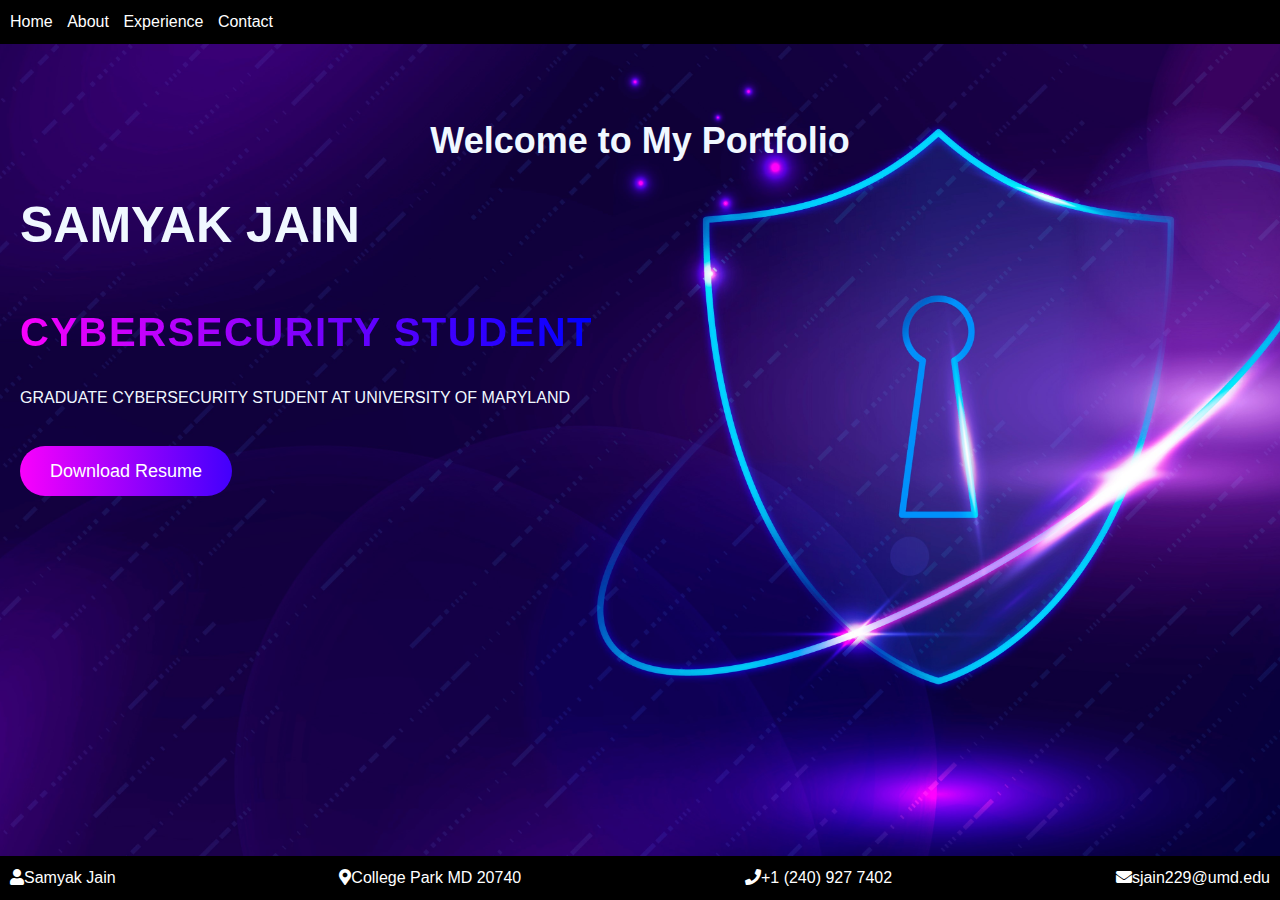
<file: index.html>
<!DOCTYPE html>
<html lang="en">
<head>
    <meta charset="UTF-8">
    <meta name="viewport" content="width=device-width, initial-scale=1.0">
    <title>My Portfolio - Home</title>
    <link rel="stylesheet" href="styles.css">
</head>
<body background="img.jpg";background-repeat: no-repeat;>
<div class="banner">
<body>
    <header>
        <nav>
            <ul>
                <li><a href="index.html">Home</a></li>
                <li><a href="about.html">About</a></li>
                <li><a href="experience.html">Experience</a></li>
                <li><a href="contact.html">Contact</a></li>
            </ul>
        </nav>
    </header>

    <main>
        <section id="home">
            <h1 style="color: aliceblue;margin-left:0%; text-align: center; font-family:Verdana, Geneva, Tahoma, sans-serif;">Welcome to My Portfolio</h1>
        </section>
        <div class="content">
            <div class="hero-text">         
            <h1 style="color: aliceblue; font-size: 50px; font-family: Verdana, Geneva, Tahoma, sans-serif;">SAMYAK JAIN</h1>
            <br>
            <span>CYBERSECURITY STUDENT</span>
            <br>
            <br>
            <p style="color: aliceblue;margin-left:0%; text-align: left; font-family:Verdana, Geneva, Tahoma, sans-serif;">GRADUATE CYBERSECURITY STUDENT AT UNIVERSITY OF MARYLAND</p>
            <br>
            <br>
            <a href="Resume.pdf" download class="btn" style="text-decoration: none;"> Download Resume</a>
            </div>
        </div>
            <br><br>
            <br><br>
            <br><br>
            <br><br>    
    </div>
    </main>
    </body>
    <footer>
        <link rel="stylesheet" href="https://cdnjs.cloudflare.com/ajax/libs/font-awesome/5.15.3/css/all.min.css">
        <p class="left-content"><i class="fas fa-user"></i>Samyak Jain</p>
        <p><i class="fas fa-map-marker-alt"></i>College Park MD 20740</p>
        <p class="middle-content"><i class="fas fa-phone"></i>+1 (240) 927 7402</p>
        <p class="right-content"><i class="fas fa-envelope"></i>sjain229@umd.edu</p>
    </footer>
</body>
</html>
</file>
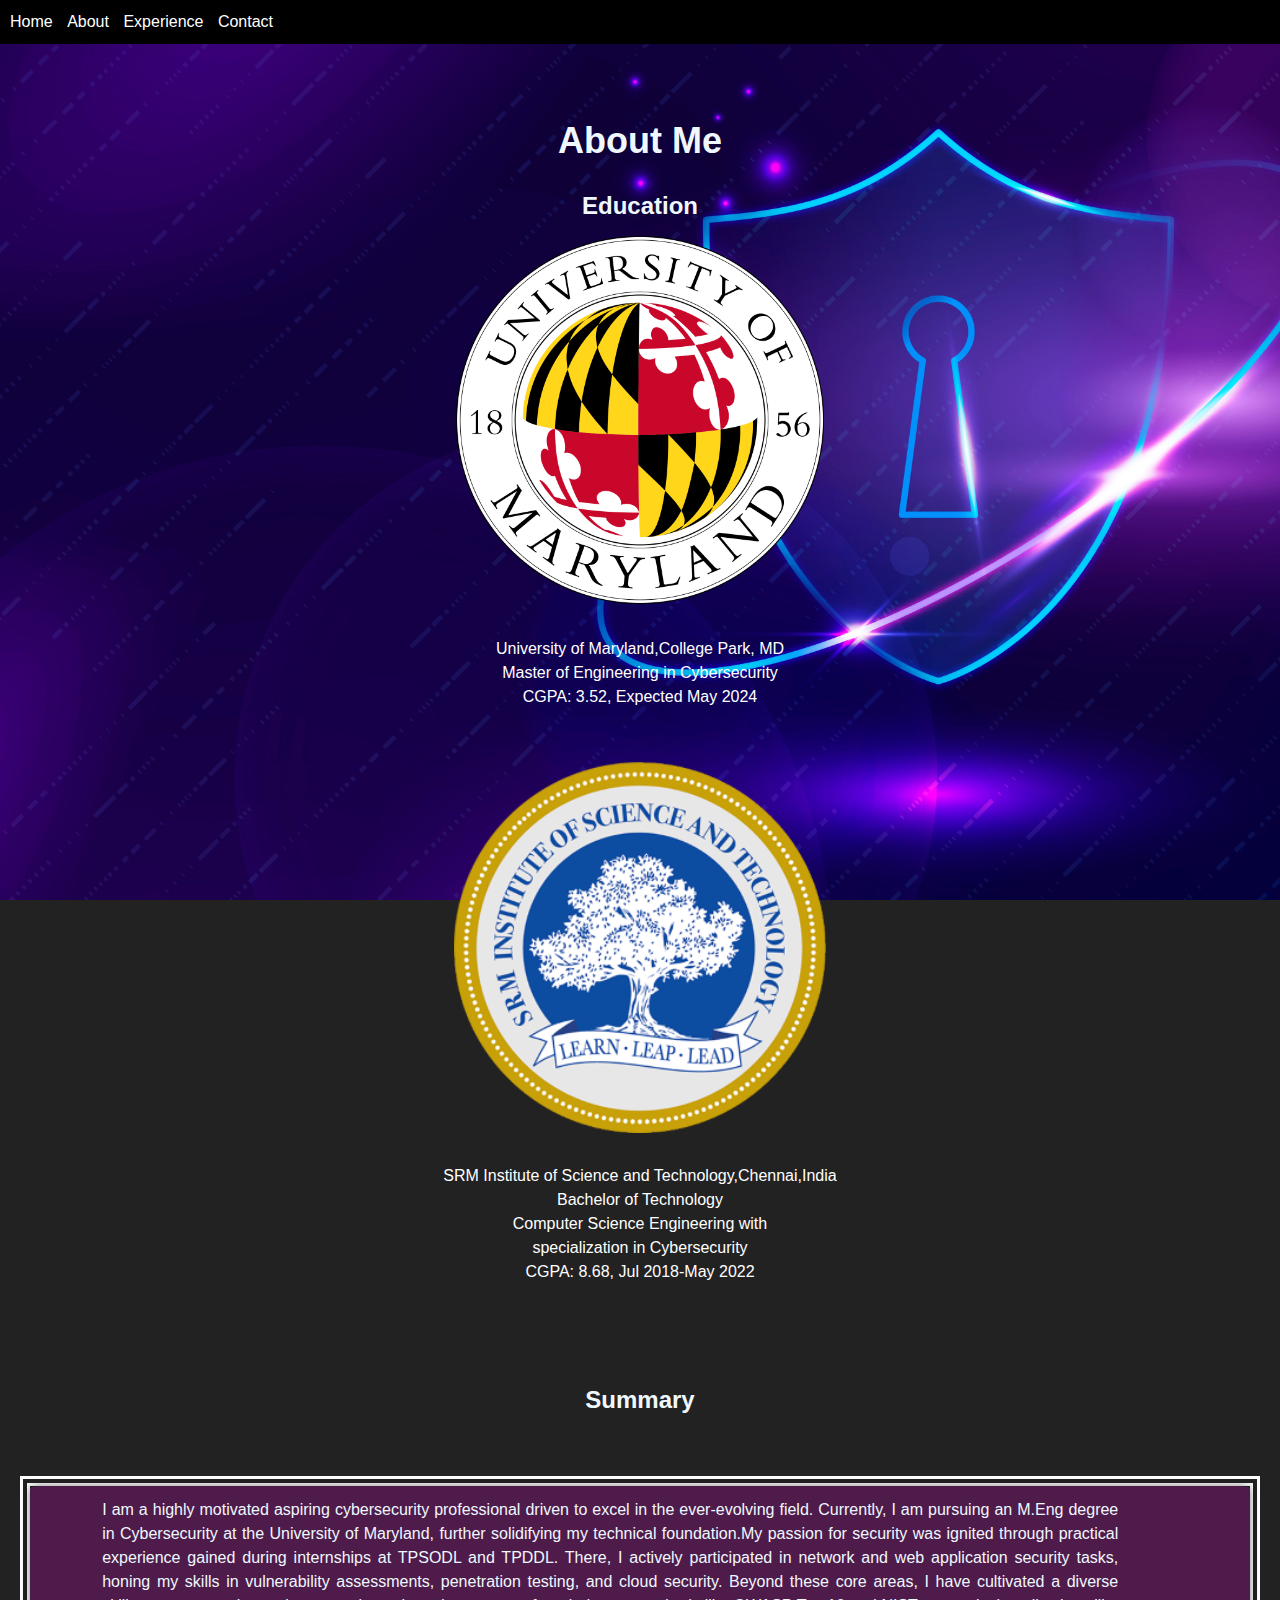
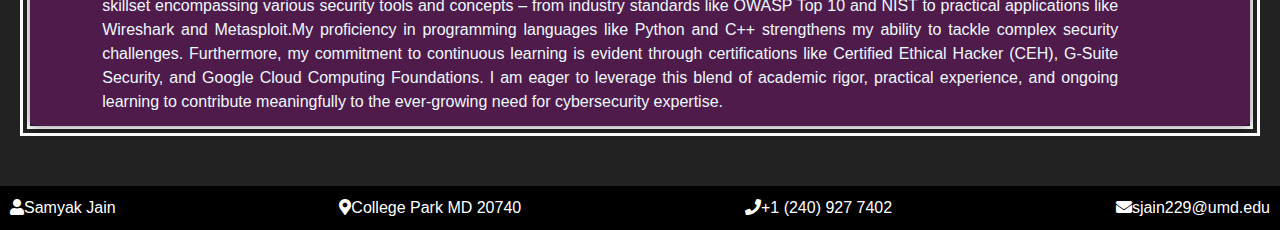
<file: about.html>
<!DOCTYPE html>
<html lang="en">
<head>
    <meta charset="UTF-8">
    <meta name="viewport" content="width=device-width, initial-scale=1.0">
    <title>My Portfolio - About</title>
    <link rel="stylesheet" href="styles.css">
    <style>
        /* Add custom styles for image resizing */
        @media (max-width: 768px) {
            /* Adjust the maximum width as needed for your design */
            .education img, .experience img {
                max-width: 100%;
                height: auto;
            }
        }
    </style>
</head>
<body background="img.jpg";background-repeat: no-repeat;>
      <div class="banner">
      <style>
        .text-container {
          background-color: rgba(255, 0, 0, 0.2); /* Transparent background */
        }
      </style>
    <header>
        <nav>
            <ul>
                <li><a href="index.html">Home</a></li>
                <li><a href="about.html">About</a></li>
                <li><a href="experience.html">Experience</a></li>
                <li><a href="contact.html">Contact</a></li>
            </ul>
        </nav>
    </header>
    
    <main>
        <section id="about">
            <h1 style="color: aliceblue;margin-left:0%; text-align: center; font-family:Verdana, Geneva, Tahoma, sans-serif;">About Me</h1>
            <div class="education">
                
                <h2 style="color: aliceblue;margin-left:0%; text-align: center; font-family:Verdana, Geneva, Tahoma, sans-serif;">Education</h2>
                <img src="Umdseal.png" alt="UMD SEAL" height="30%" width="30%">
                <br>
                <br>
                <ul>
                    <li style="text-align: center;">University of Maryland,College Park, MD<br>
                        Master of Engineering in Cybersecurity<br> 
                        CGPA: 3.52, Expected May 2024</li>
                </ul>
                <br>
                <br>
                <img src="Srmseal.png" alt="SRM SEAL" height="30%" width="30%">
                <br>
                <br>
                <ul>
                    <li style="text-align: center;"> SRM Institute of Science and Technology,Chennai,India<br>
                        Bachelor of Technology<br>
                        Computer Science Engineering with<br> 
                        specialization in Cybersecurity<br>
                        CGPA: 8.68, Jul 2018-May 2022<br></li>
                </ul>
            </div>
            <br>
            <br>
            <div class="experience">
                <h2 style="color: aliceblue;margin-left:0%; text-align: center; font-family:Verdana, Geneva, Tahoma, sans-serif;">Summary</h2>
                <BR><BR>
                <section style="display: inline-block; border: 10px double white; align-self:center;" >
                    <div class="container">
                      <p style ="text-align: justify; color: aliceblue;margin-left: 60px; margin-right: 10%; font-family: Verdana, Geneva, Tahoma, sans-serif;";> 
                          I am a highly motivated aspiring cybersecurity professional driven to excel in the ever-evolving field. Currently, I am pursuing an M.Eng degree in Cybersecurity at the University of Maryland, 
                          further solidifying my technical foundation.My passion for security was ignited through practical experience gained during internships at TPSODL and TPDDL. 
                          There, I actively participated in network and web application security tasks, honing my skills in vulnerability assessments, penetration testing, and cloud security. 
                          Beyond these core areas, I have cultivated a diverse skillset encompassing various security tools and concepts – from industry standards like OWASP Top 10 and NIST 
                          to practical applications like Wireshark and Metasploit.My proficiency in programming languages like Python and C++ strengthens my ability to tackle complex security challenges.  
                          Furthermore, my commitment to continuous learning is evident through certifications like Certified Ethical Hacker (CEH), G-Suite Security, and Google Cloud Computing Foundations.  
                          I am eager to leverage this blend of academic rigor, practical experience, and ongoing learning to contribute meaningfully to the ever-growing need for cybersecurity expertise.

                     </p>
                    </div>
                </section>
            </div>
        </section>
    </main>
    </div>
    </main>
    </body>
    </html>
    <footer>
        <link rel="stylesheet" href="https://cdnjs.cloudflare.com/ajax/libs/font-awesome/5.15.3/css/all.min.css">
        <p class="left-content"><i class="fas fa-user"></i>Samyak Jain</p>
        <p><i class="fas fa-map-marker-alt"></i>College Park MD 20740</p>
        <p class="middle-content"><i class="fas fa-phone"></i>+1 (240) 927 7402</p>
        <p class="right-content"><i class="fas fa-envelope"></i>sjain229@umd.edu</p>
    </footer>
</body>
</html>
</file>
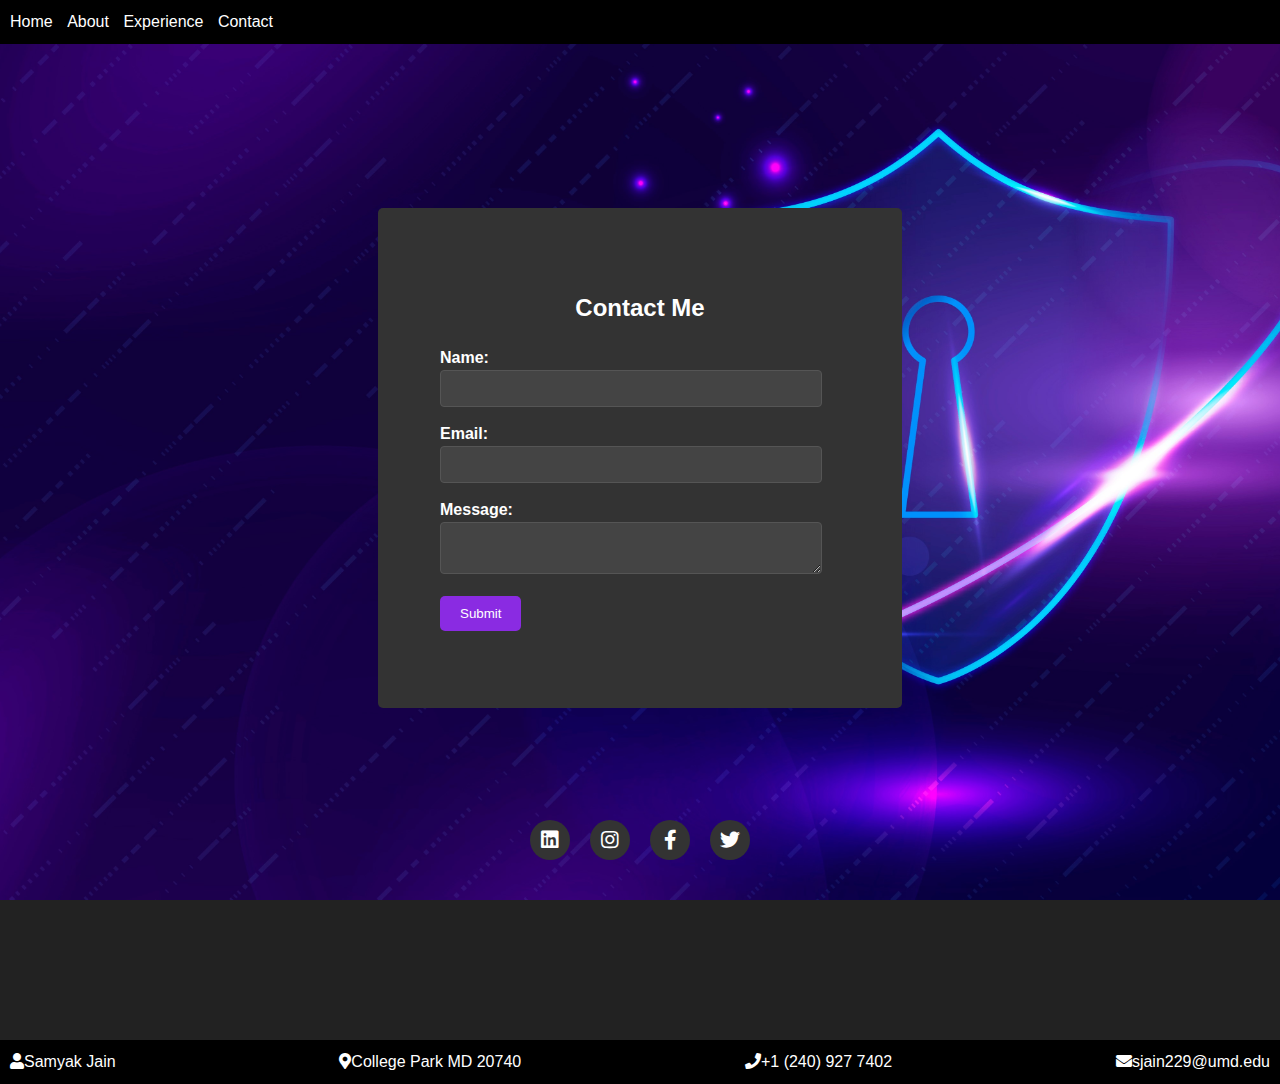
<file: contact.html>
<!DOCTYPE html>
<html lang="en">
<head>
    <meta charset="UTF-8">
    <meta name="viewport" content="width=device-width, initial-scale=1.0">
    <title>My Portfolio - Contact</title>
    <link rel="stylesheet" href="styles.css">
</head>
<body background="img.jpg";background-repeat: no-repeat;>
<div class="banner">
<body>
    <header>
        <nav>
            <ul>
                <li><a href="index.html">Home</a></li>
                <li><a href="about.html">About</a></li>
                <li><a href="experience.html">Experience</a></li>
                <li><a href="contact.html">Contact</a></li>
            </ul>
        </nav>
    </header>
    <br><br>
    <br><br>
    <br><br>
    <main>
        <section id="contact">    
            <div class="formcolour">
                <h2>Contact Me</h2>
                <form action="https://sheetdb.io/api/v1/x80yri8zpciwb" method="post" id="sheetdb-form">
                  <div class="form-group">
                    <label for="name">Name:</label>
                    <input type="text"id="name" name="data[name]" required>
                  </div>
                  <div class="form-group">
                    <label for="email">Email:</label>
                    <input type="email" id="email" name="data[email]" required>
                  </div>
                  <div class="form-group">
                    <label for="message">Message:</label>
                    <textarea id="message" name="data[message]" required></textarea>
                  </div>        
                  <div class="form-group">
                    <button type="submit">Submit</button>
                  </div>
            </form>
        </section>
        <br><br>
        <br><br>
        <div>
          <ul class="social-icons">
            <link rel="stylesheet" href="https://cdnjs.cloudflare.com/ajax/libs/font-awesome/5.15.3/css/all.min.css">
            <li><a href="https://www.linkedin.com/in/jainsamyak29/" target="_blank"><i class="fab fa-linkedin"></i></a></li>
            <li><a href="https://www.instagram.com/samyak_jain_2000/" target="_blank"><i class="fab fa-instagram"></i></a></li>
            <li><a href="https://www.facebook.com/samyak.jain.12327/" target="_blank"><i class="fab fa-facebook-f"></i></a></li>
            <li><a href="https://twitter.com/samjain600" target="_blank"><i class="fab fa-twitter"></i></a></li>
          </ul>
        </div>
    </main>
    <br><br>
    <br><br>
    <br><br>
    
    <script>
      var form = document.getElementById('sheetdb-form');
      form.addEventListener("submit", e => {
        e.preventDefault();
        fetch(form.action, {
          method: "POST",
          body: new FormData(form),
        }).then(
          response => response.json()
        ).then((html) => {
          // you can put any JS code here
          window.location.href = 'thankyou.html';
        });
      });
    </script>
    </body>
    </div>
    <footer>
      <link rel="stylesheet" href="https://cdnjs.cloudflare.com/ajax/libs/font-awesome/5.15.3/css/all.min.css">
      <p class="left-content"><i class="fas fa-user"></i>Samyak Jain</p>
      <p><i class="fas fa-map-marker-alt"></i>College Park MD 20740</p>
      <p class="middle-content"><i class="fas fa-phone"></i>+1 (240) 927 7402</p>
      <p class="right-content"><i class="fas fa-envelope"></i>sjain229@umd.edu</p>
    </footer>
</body>
</html>
</file>
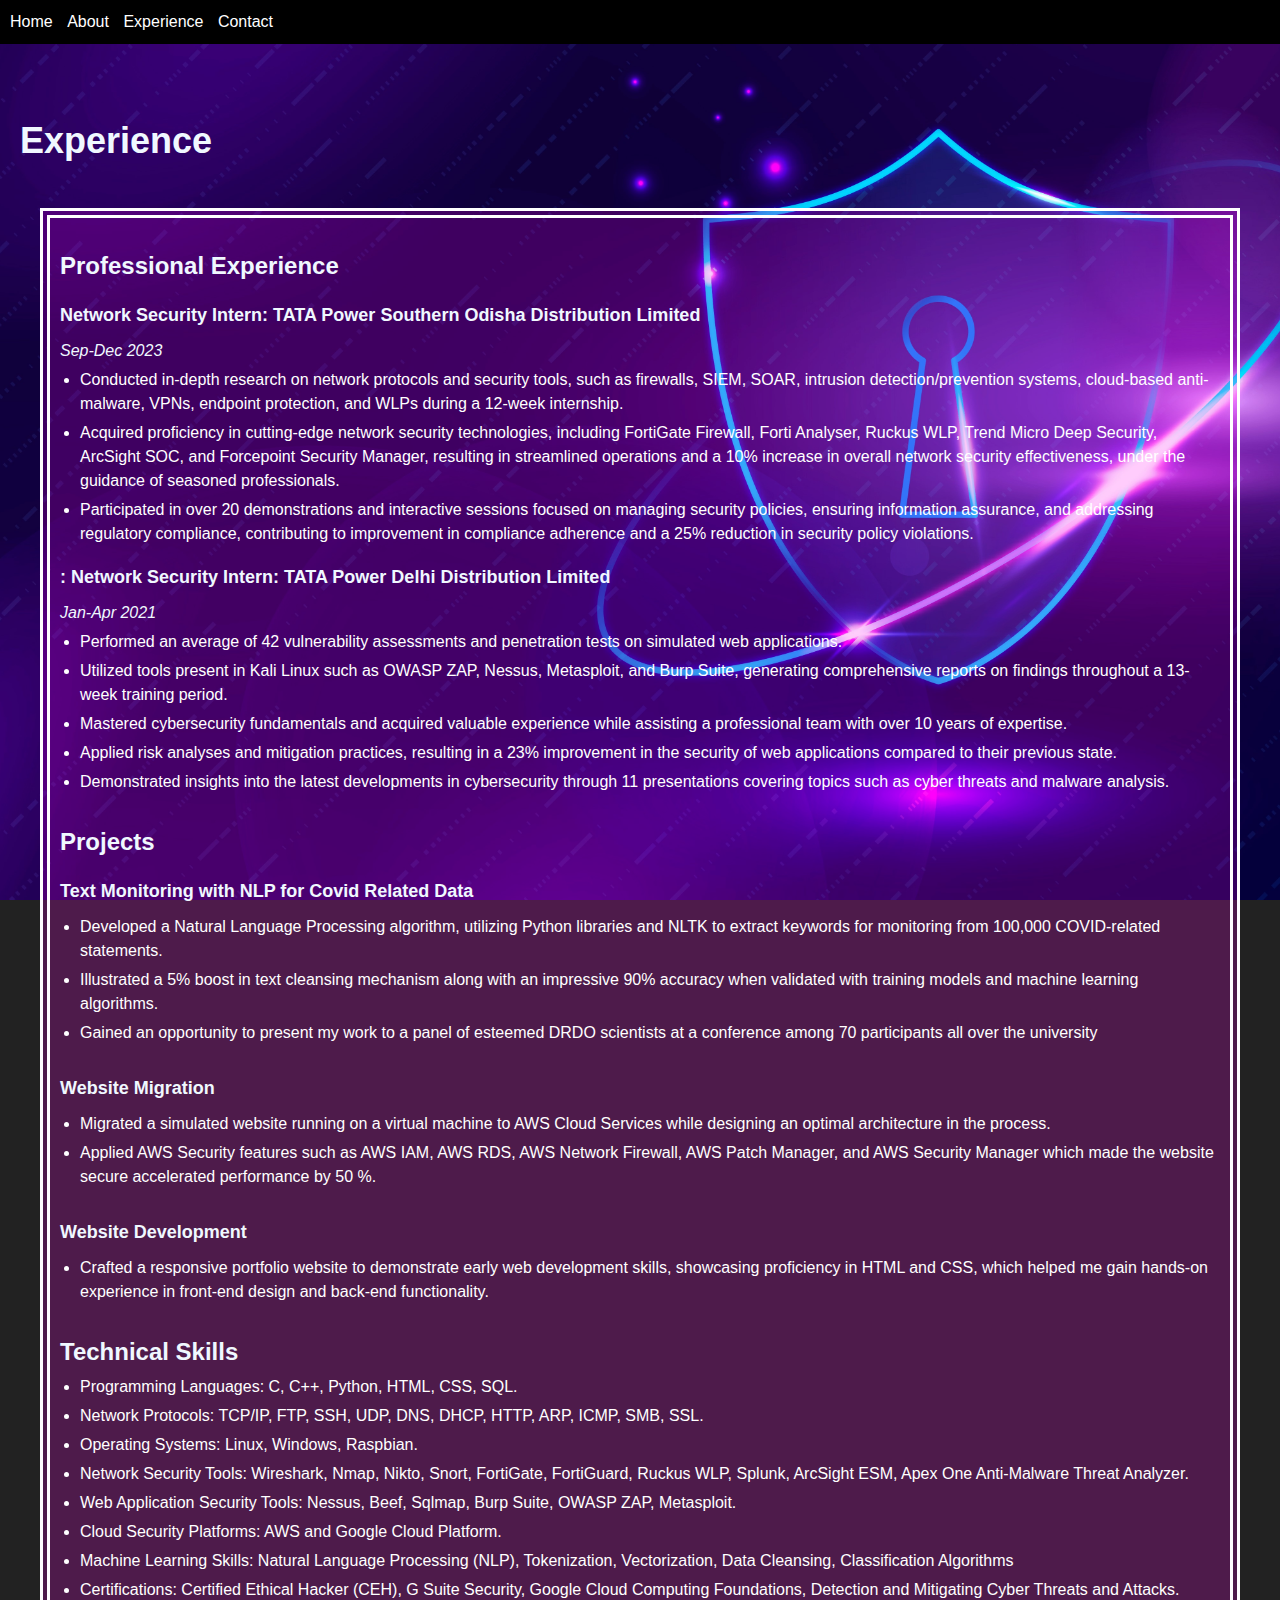
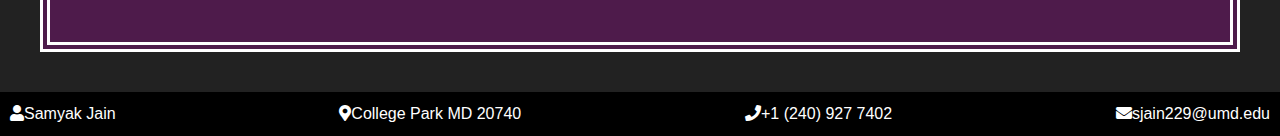
<file: experience.html>
<!DOCTYPE html>
<html lang="en">
<head>
    <meta charset="UTF-8">
    <meta name="viewport" content="width=device-width, initial-scale=1.0">
    <title>My Portfolio - Experience</title>
    <link rel="stylesheet" href="styles.css">
</head>
<body background="img.jpg";background-repeat: no-repeat;>
    <div class="banner">
<body>
    <header>
        <nav>
            <ul>
                <li><a href="index.html">Home</a></li>
                <li><a href="about.html">About</a></li>
                <li><a href="experience.html">Experience</a></li>
                <li><a href="contact.html">Contact</a></li>
            </ul>
        </nav>
    </header>

    <main>
        <section id="experience">    
            <h1 style="color: aliceblue; text-align: justify; font-family:Verdana, Geneva, Tahoma, sans-serif;">Experience</h1>
            <section style="display: inline-block; padding: 10px; border: 10px double white; margin: 20px;background-color: rgba(255, 0, 242, 0.2) ;">
            <div class="job">
                <h2 style="color: aliceblue; text-align: justify; font-family:Verdana, Geneva, Tahoma, sans-serif;">Professional Experience </h2>
                 <h3 style="color: aliceblue; text-align: justify; font-family:Verdana, Geneva, Tahoma, sans-serif;">Network Security Intern: TATA Power Southern Odisha Distribution Limited</h3>
                <p style="color: aliceblue;">Sep-Dec 2023</p>
                <ul>
                    <li>Conducted in-depth research on network protocols and security tools, such as firewalls, SIEM, SOAR, intrusion detection/prevention systems, cloud-based anti-malware, VPNs, endpoint protection, and WLPs during a 12-week internship.</li>
                    <li>Acquired proficiency in cutting-edge network security technologies, including FortiGate Firewall, Forti Analyser, Ruckus WLP, Trend Micro Deep Security, ArcSight SOC, and Forcepoint Security Manager, resulting in streamlined operations and a 10% increase in overall network security effectiveness, under the guidance of seasoned professionals.</li>
                    <li>Participated in over 20 demonstrations and interactive sessions focused on managing security policies, ensuring information assurance, and addressing regulatory compliance, contributing to improvement in compliance adherence and a 25% reduction in security policy violations.</li>
                 </ul>
                <h3 style="color: aliceblue; text-align: justify; font-family:Verdana, Geneva, Tahoma, sans-serif;">: Network Security Intern: TATA Power Delhi Distribution Limited</h3>
                <p style="color: aliceblue;">Jan-Apr 2021</p>
                <ul>
                    <li>Performed an average of 42 vulnerability assessments and penetration tests on simulated web applications.</li>
                    <li>Utilized tools present in Kali Linux such as OWASP ZAP, Nessus, Metasploit, and Burp Suite, generating comprehensive reports on findings throughout a 13-week training period.</li>
                    <li>Mastered cybersecurity fundamentals and acquired valuable experience while assisting a professional team with over 10 years of expertise.</li>
                    <li>Applied risk analyses and mitigation practices, resulting in a 23% improvement in the security of web applications compared to their previous state.</li>
                    <li>Demonstrated insights into the latest developments in cybersecurity through 11 presentations covering topics such as cyber threats and malware analysis.</li>
                 </ul>
            </div>
            <div class="job">
                <h2 style="color: aliceblue; text-align: justify; font-family:Verdana, Geneva, Tahoma, sans-serif;">Projects</h2>
                <h3 style="color: aliceblue; text-align: justify; font-family:Verdana, Geneva, Tahoma, sans-serif;">Text Monitoring with NLP for Covid Related Data</h3>
                <ul>
                    <li>Developed a Natural Language Processing algorithm, utilizing Python libraries and NLTK to extract keywords for monitoring from 100,000 COVID-related statements.</li> 
                    <li>Illustrated a 5% boost in text cleansing mechanism along with an impressive 90% accuracy when validated with training models and machine learning algorithms.</li>
                    <li>Gained an opportunity to present my work to a panel of esteemed DRDO scientists at a conference among 70 participants all over the university</li>
                </ul>
            </div>
            <div class="job">
                <h3 style="color: aliceblue; text-align: justify; font-family:Verdana, Geneva, Tahoma, sans-serif;">Website Migration</h3>
                <ul>                                                                                                                                                                                                                                                                                          
                    <li>Migrated a simulated website running on a virtual machine to AWS Cloud Services while designing an optimal architecture in the process.</li>
                    <li>Applied AWS Security features such as AWS IAM, AWS RDS, AWS Network Firewall, AWS Patch Manager, and AWS Security Manager which made the website secure accelerated performance by 50 %.</li>                   
                </ul>
            </div>
            <div class="job">
                <h3 style="color: aliceblue; text-align: justify; font-family:Verdana, Geneva, Tahoma, sans-serif;">Website Development</h3>
                <ul>                                                                                                                                                                                                                                                                                          
                    <li>Crafted a responsive portfolio website to demonstrate early web development skills, showcasing proficiency in HTML and CSS, which helped me gain hands-on experience in front-end design and back-end functionality.</li>                   
                </ul>
            </div>
            <div class="job">
                <h2 style="color: aliceblue; text-align: justify; font-family:Verdana, Geneva, Tahoma, sans-serif;">Technical Skills</h2>
                <ul>                                                                                                                                                                                                                                                                                          
                    <li>Programming Languages: C, C++, Python, HTML, CSS, SQL.</li>
                    <li>Network Protocols: TCP/IP, FTP, SSH, UDP, DNS, DHCP, HTTP, ARP, ICMP, SMB, SSL.</li>
                    <li>Operating Systems: Linux, Windows, Raspbian.</li>
                    <li>Network Security Tools: Wireshark, Nmap, Nikto, Snort, FortiGate, FortiGuard, Ruckus WLP, Splunk, ArcSight ESM, Apex One Anti-Malware Threat Analyzer.</li>  
                    <li>Web Application Security Tools: Nessus, Beef, Sqlmap, Burp Suite, OWASP ZAP, Metasploit.</li>
                    <li>Cloud Security Platforms: AWS and Google Cloud Platform.</li>
                    <li>Machine Learning Skills: Natural Language Processing (NLP), Tokenization, Vectorization, Data Cleansing, Classification Algorithms</li>
                    <li>Certifications: Certified Ethical Hacker (CEH), G Suite Security, Google Cloud Computing Foundations, Detection and Mitigating Cyber Threats and Attacks.</li>
                </ul>
            </div>
        </section>    
        </section>
    </main>
    </div>
    </main>
    </body>
    <footer>
        <link rel="stylesheet" href="https://cdnjs.cloudflare.com/ajax/libs/font-awesome/5.15.3/css/all.min.css">
        <p class="left-content"><i class="fas fa-user"></i>Samyak Jain</p>
        <p><i class="fas fa-map-marker-alt"></i>College Park MD 20740</p>
        <p class="middle-content"><i class="fas fa-phone"></i>+1 (240) 927 7402</p>
        <p class="right-content"><i class="fas fa-envelope"></i>sjain229@umd.edu</p>
    </footer>
</body>
</html>
</file>
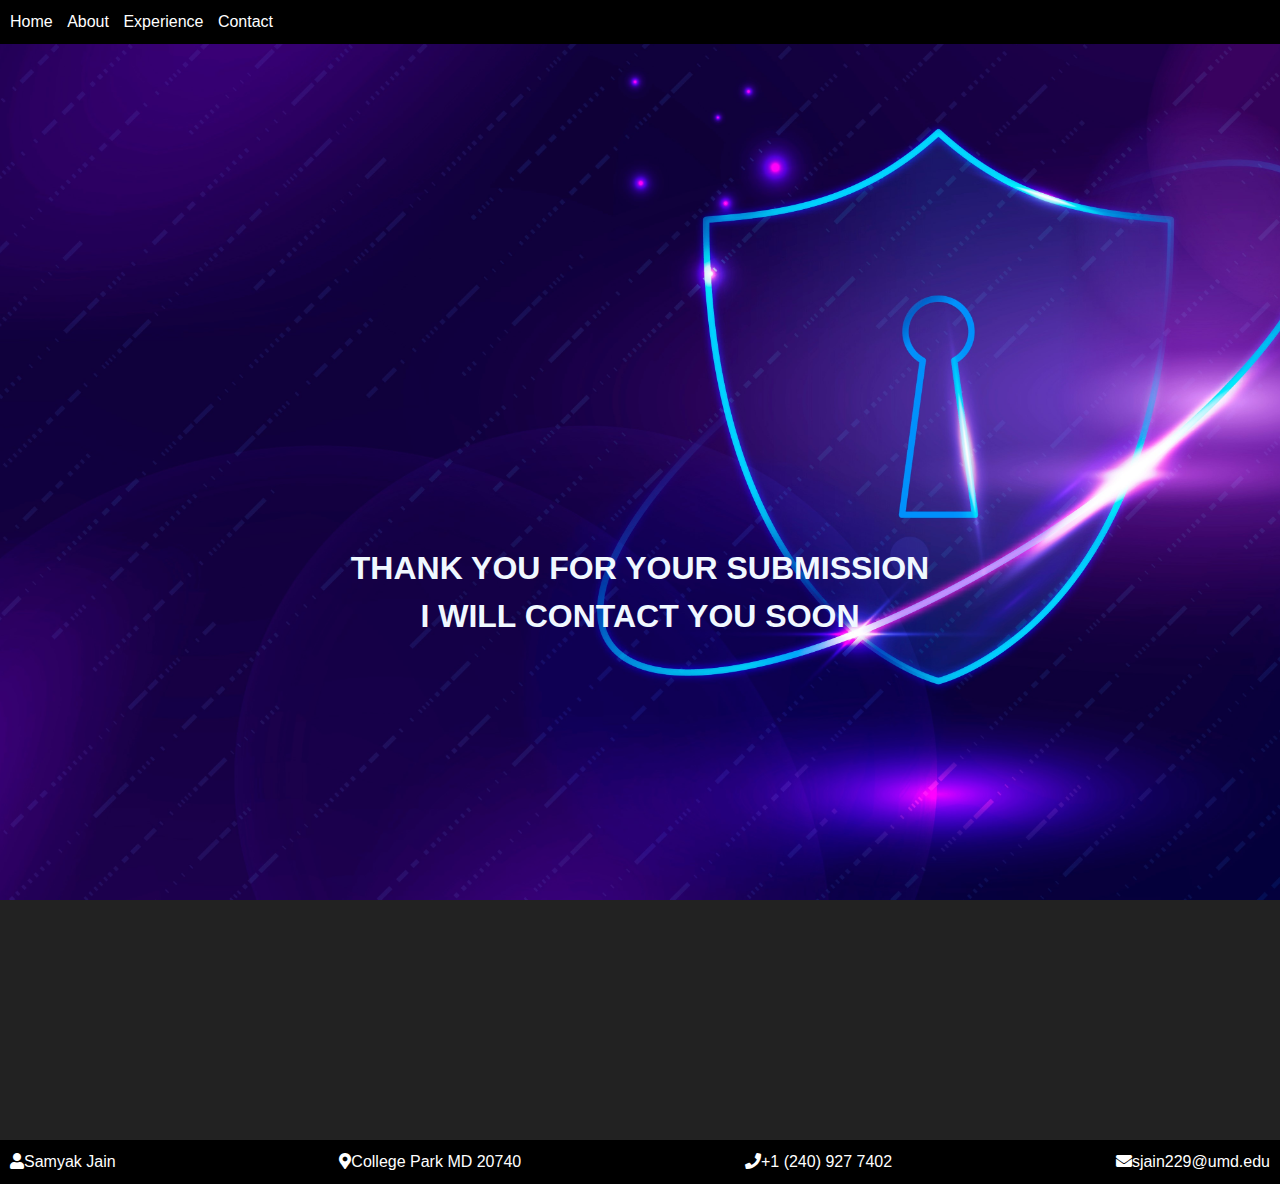
<file: thankyou.html>
<!DOCTYPE html>
<html lang="en">
<head>
    <meta charset="UTF-8">
    <meta name="viewport" content="width=device-width, initial-scale=1.0">
    <title>My Portfolio - Thank You</title>
    <link rel="stylesheet" href="styles.css">
</head>
<body background="img.jpg";background-repeat: no-repeat;>
<div class="banner">
<body>
    <header>
        <nav>
            <ul>
                <li><a href="index.html">Home</a></li>
                <li><a href="about.html">About</a></li>
                <li><a href="experience.html">Experience</a></li>
                <li><a href="contact.html">Contact</a></li>
            </ul>
        </nav>
    </header>
    <br><br>
    <br><br>
    <br><br>
    <br><br>
    <br><br>
    <br><br>
    <br><br>
    <br><br>
    <br><br>
    <br><br>
    <main>
        <section id="Thank You">
            <div>    
            <h1 style="color: aliceblue;margin-left:0%; text-align: center; font-family:Verdana, Geneva, Tahoma, sans-serif;">
                THANK YOU FOR YOUR SUBMISSION<br> 
                I WILL CONTACT YOU SOON</h1>
            </div>    
        </section>
    </main>
    <br><br>
    <br><br>
    <br><br>
    <br><br>
    <br><br>
    <br><br>
    <br><br>
    <br><br>
    <br><br>
    <br><br>
    </body>
    </div>
    </body>
    </html>
    <footer>
      <link rel="stylesheet" href="https://cdnjs.cloudflare.com/ajax/libs/font-awesome/5.15.3/css/all.min.css">
      <p class="left-content"><i class="fas fa-user"></i>Samyak Jain</p>
      <p><i class="fas fa-map-marker-alt"></i>College Park MD 20740</p>
      <p class="middle-content"><i class="fas fa-phone"></i>+1 (240) 927 7402</p>
      <p class="right-content"><i class="fas fa-envelope"></i>sjain229@umd.edu</p>
    </footer>
</body>
</div>
</body>    
</body>
</html>
</html>
</file>
<file: styles.css>
/* styles.css */

/* Reset some default styles */
body, h1, p {
    margin: 0;
    padding: 0;
}

/* Apply some basic styles to the layout */
body {
    background-position: center center;
    background-attachment: fixed;
    background-image: url("img1.jpg");
    background-repeat: no-repeat;
    background-size: cover;
    font-family: Arial, sans-serif;
    background-color: #f2f2f2;
    line-height: 1.5;
    min-height: 100vh;
    display: flex;
    flex-direction: column;
}

::-webkit-scrollbar {
    display: none;
}

header {
    background-color: black;
    color: #fff;
    padding: 10px;
    cursor: pointer;
}

nav ul {
    list-style-type: none;
    margin: 0;
    padding: 0;
}

nav li {
    display: inline-block;
    margin-right: 10px;
    
}

nav a {
    color: #fff;
    text-decoration: none;
}

main {
    padding: 20px;
}

footer {
    background-color: black;
    color: #fff;
    padding: 10px;
    text-align: center;
}

/* Add specific styles for the home section */
#home {
    text-align: center;
    margin-top: 50px;
}

#home h1 {
    font-size: 36px;
    margin-bottom: 20px;
}

#home p {
    font-size: 18px;
}

#about {
    margin-top: 50px;
    text-align: center;
}

#about h1 {
    font-size: 36px;
    margin-bottom: 20px;
}

#about .education, #about .experience {
    margin-bottom: 30px;
}

#about h2 {
    font-size: 24px;
    margin-bottom: 10px;
}

#about ul {
    list-style-type: none;
    padding: 0;
    margin: 0;
    text-align: left;
}

#about li {
    margin-bottom: 5px;
}

#experience {
    margin-top: 50px;
}

#experience h1 {
    font-size: 36px;
    margin-bottom: 20px;
    text-align: center;
}

#experience .job {
    margin-bottom: 30px;
}

#experience h2 {
    font-size: 24px;
    margin-bottom: 5px;
}

#experience h3 {
    font-size: 18px;
    color: #666;
    margin-bottom: 10px;
}

#experience p {
    font-style: italic;
    margin-bottom: 5px;
}

#experience ul {
    list-style-type: disc;
    padding-left: 20px;
    margin-top: 5px;
}

#experience li {
    margin-bottom: 5px;
}

.banner {
    background-position: center center;
    background-attachment: fixed;
    background-image: url("img1.jpg");
    background-repeat: no-repeat;
    background-size: cover;

}


li {
    color: #fff;
  }

  /* styles.css */

.btn {
    padding: 15px 30px;
    background: linear-gradient(to left, #4200fc, #f901fc);
    border-radius: 30px;
    color: #ffffff;
    font-size: 18px;
}

.content span {
    background: linear-gradient(to left, blue, #f901fc);
    -webkit-background-clip: text;
    -webkit-text-fill-color: transparent;
    font-size: 40px;
    font-weight: bold;
    letter-spacing: 1.5px;

}

.content h1 {
    color: #ffffff;
    font-size: 60px;
    margin-bottom: 15px;

}

body {
    margin: 0;
    padding: 0;
  }

body {
    background-color: #222;
    color: #fff;
    font-family: Arial, sans-serif;
  }
  
.formcolour {
    background-color: #333;
    margin: 0 auto;
    padding: 5%;
    border-radius: 5px;
    box-shadow: 0 0 10 rgba(0, 0, 0, 0.5);
    max-width: 400px;
    width: 90%;
    align-items: center;
  }

.container {
    width: 98%;
    margin: 0 auto;
    padding: 1%;
    background-color: rgba(255, 0, 242, 0.2);
    box-shadow: 0 0 10px rgba(0, 0, 0, 0.5);
    border-radius: 1%;
  }
  
h2 {
    margin-bottom: 20px;
    text-align: center;
  }
  
.form-group {
    margin-bottom: 15px;
  }
  
.form-group label {
    display: block;
    font-weight: bold;
  }
  
.form-group input,
.form-group textarea {
    width: 90%;
    padding: 10px;
    border: 1px solid #555;
    background-color: #444;
    color: #fff;
    border-radius: 4px;
    transition: border-color 0.3s ease, background-color 0.3s ease, color 0.3s ease;
}

.form-group input:focus,
.form-group textarea:focus {
    border-color: blueviolet;
    background-color: #555;
    outline: none;
  }
  
.form-group button {
    padding: 10px 20px;
    background-color: blueviolet;
    color: #fff;
    border: none;
    padding: 10px 20px;
    border-radius: 5px;
    cursor: pointer;
    transition: background-color 0.3s ease;
  }
  
.form-group button:hover {
    background-color:blueviolet;
  } 
  

.social-icons {
    list-style: none;
    padding: 0;
    display: flex;
    justify-content: center;
  }
  
.social-icons li {
    margin: 0 10px;
  }
  
.social-icons a {
    display: inline-block;
    width: 40px;
    height: 40px;
    line-height: 40px;
    text-align: center;
    font-size: 20px;
    color: #fff;
    border-radius: 50%;
    background-color: #333;
    transition: background-color 0.3s ease;
  }
  
.social-icons a:hover {
    background-color: blueviolet;
  } 

footer {
    display: flex;
    justify-content: space-between;
    align-items: center;
    background-color: black;
    padding: 10px;
    color: #fff;
    margin-top: auto;
}

.footer-item {
    margin-right: 20px;
}

.footer-item:first-child {
    margin-right: auto; /* Push the first element to the leftmost */
}

.footer-item:last-child {
    margin-right: 0; /* Reset the margin for the last element */
}
</file>
